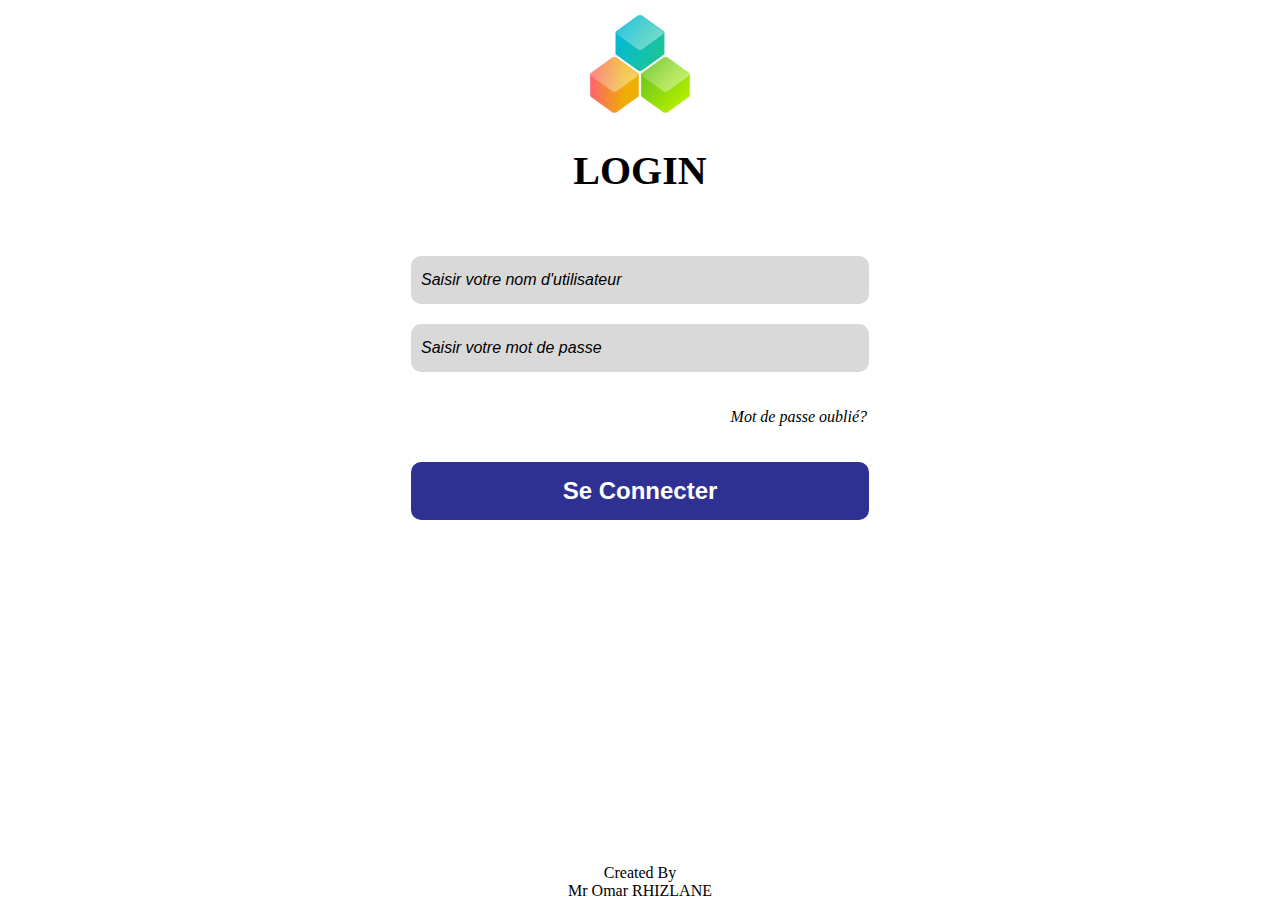
<file: index.html>
<!DOCTYPE html>
<html lang="en">
  <head>
    <meta charset="UTF-8" />
    <meta name="viewport" content="width=device-width, initial-scale=1.0" />
    <title>Document</title>
    <link rel="stylesheet" href="assets/index.css" />
  </head>
  <body>
    <div class="container">
      <img src="images/logo.png" alt="" width="114" height="112" />
      <h1>LOGIN</h1>
      <form action="/login" method="post">
        <input
          type="text"
          name="username"
          placeholder="Saisir votre nom d'utilisateur"
        />
        <input
          type="text"
          name="password"
          placeholder="Saisir votre mot de passe"
        />
        <p><a href="http://">Mot de passe oublié?</a></p>
        <input type="submit" value="Se Connecter" />
      </form>
      <span>Created By <br />Mr Omar RHIZLANE</span>
    </div>
  </body>
</html>
</file>
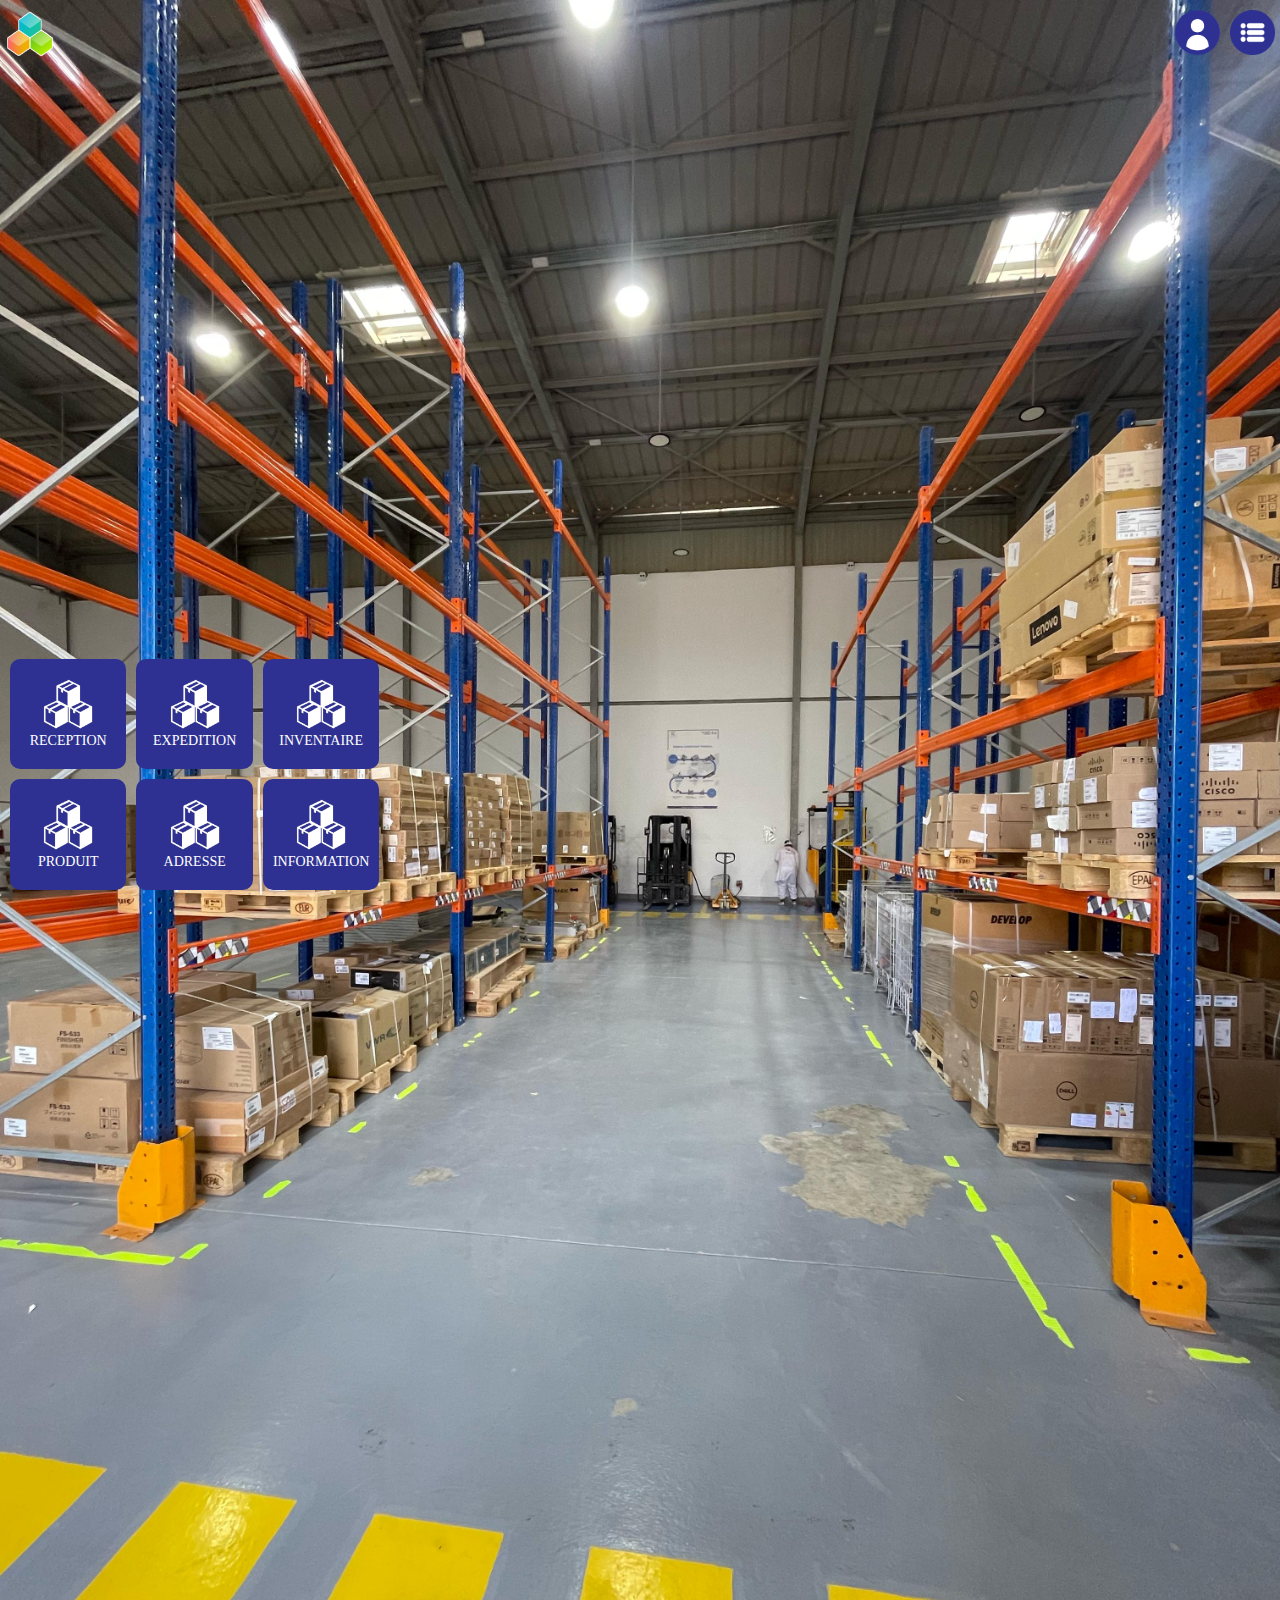
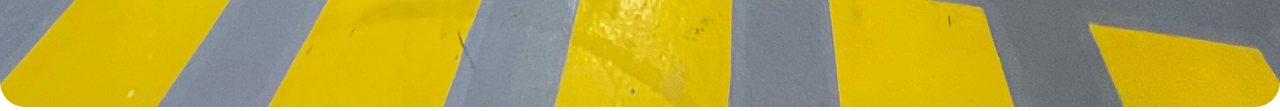
<file: dashboard.html>
<!DOCTYPE html>
<html lang="en">
  <head>
    <meta charset="UTF-8" />
    <meta name="viewport" content="width=device-width, initial-scale=1.0" />
    <title>Document</title>
    <link rel="stylesheet" href="assets/dashboard.css" />
  </head>
  <body>
    <header>
      <img src="images/logo.png" width="50px" />

      <span class="rightSide">
        <img src="images/compte.png" width="45px" />
        <img src="images/menu.png" width="45px" />
      </span>
    </header>

    <div class="imageSlider">
      <img src="images/imageSlider.jpeg" alt="" srcset="" />
    </div>

    <div class="boxes">
      <div class="boxChild">
        <img src="images/icon.png" width="50px" />
        <p>RECEPTION</p>
      </div>
      <div class="boxChild">
        <img src="images/icon.png" width="50px" />
        <p>EXPEDITION</p>
      </div>
      <div class="boxChild">
        <img src="images/icon.png" width="50px" />
        <p>INVENTAIRE</p>
      </div>
      <div class="boxChild">
        <img src="images/icon.png" width="50px" />
        <p>PRODUIT</p>
      </div>
      <div class="boxChild">
        <img src="images/icon.png" width="50px" />
        <p>ADRESSE</p>
      </div>
      <div class="boxChild">
        <img src="images/icon.png" width="50px" />
        <p>INFORMATION</p>
      </div>
    </div>
  </body>
</html>
</file>
<file: assets/index.css>
*{
    box-sizing: border-box;
}

body{
    font-family: inter;
    height: 100vh;
    overflow: hidden;
}
h1{
    font-weight: 900;
    font-size: 40px;
}
.container{
    display: flex;
    flex-direction: column;
    align-items: center;
}

form{
    text-align: center;
    margin-top:20px ;
}


form input{
    width: 100% !important;
    margin: 5px auto;
    padding: 15px 10px ;
    font-size: 16px;
    border: none;
    outline: none;
border-radius: 10px;
    transition: all .3s ease;

}

input::placeholder{
    color: black;
    font-style: italic;
}
input[type=text], input[type=password] {
    background-color: #D9D9D9;
    margin-top: 15px;
}

input[type=submit]{
    background-color: #2E3192;
    color: #fff;
    font-size:x-large;
    font-weight: bolder;
}

p{
    text-align: right !important;
    padding: 15px 2px;
}
p a{
    text-decoration: none;
    color: black;
    font-style: italic;
}

span{
    text-align: center;
    position: absolute;
  bottom  : 0px;
}
</file>
<file: assets/dashboard.css>
*{
    margin: 0;
    box-sizing: border-box;
}

body{
    font-family: inter;
}
.imageSlider{
    margin: 0px;
}

.imageSlider img{
    width: 100% !important;
    border-radius: 0px 0px 25px 25px;
}

.rightSide{
    float:right ;
}

.rightSide img{
    margin-left: 6px;
}

header{
position: absolute;
top: 5px;
width: 100%;
padding: 5px;
}


.boxes{
    display: flex;
    display: grid;
  grid-template-columns: 1fr 1fr 1fr;

  padding: 10px;
  color: #fff;
  gap:10px;

  position: absolute;
  bottom: 0;
}

.boxChild{
    background-color: #2E3192;
    padding: 20px 10px;
    text-align: center;
    border-radius: 10px;
    font-size: 14px;
}
</file>
